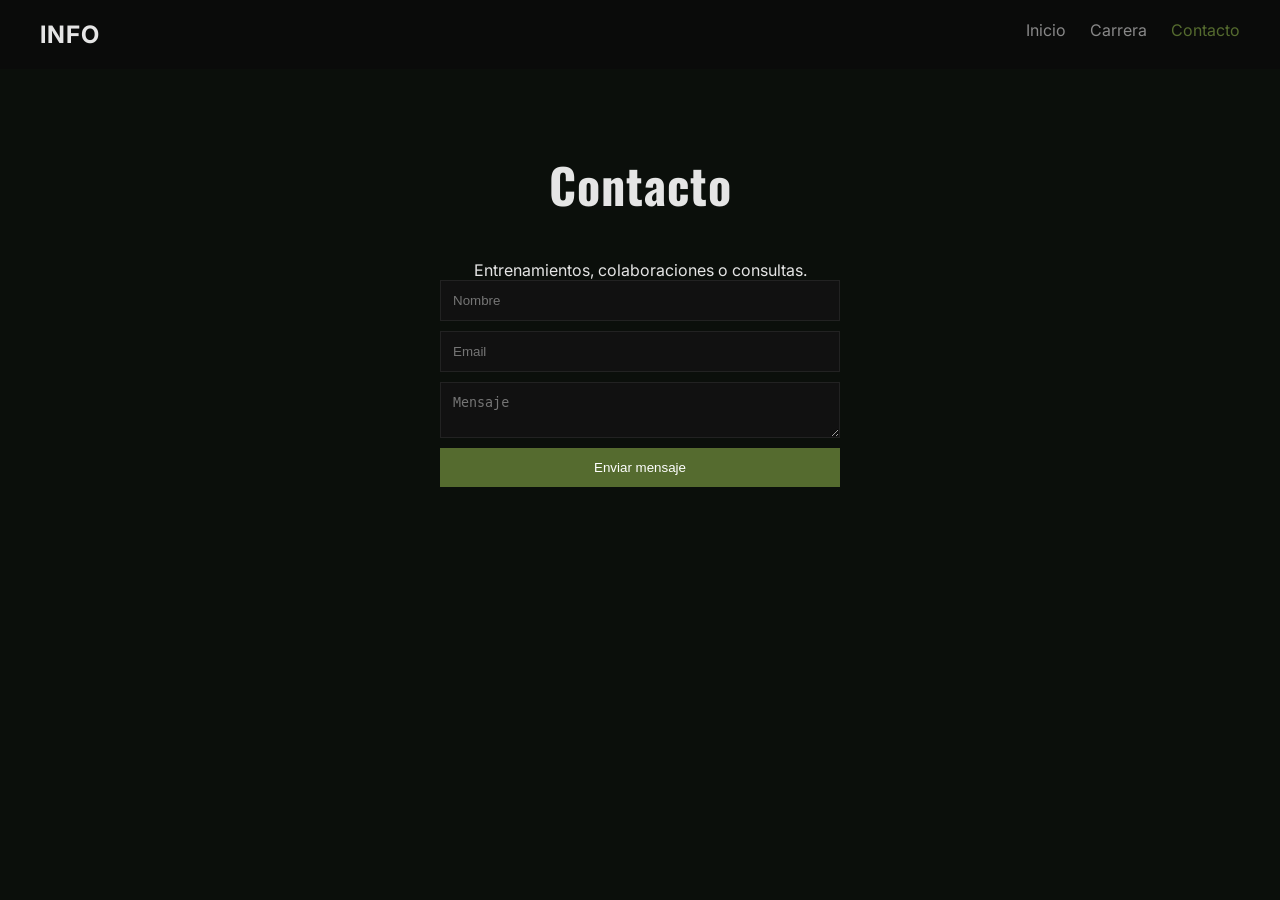
<file: contacto.html>
<!DOCTYPE html>
<html lang="es">
<head>
<meta charset="UTF-8">
<meta name="viewport" content="width=device-width, initial-scale=1.0">
<title>Contacto</title>
<link rel="stylesheet" href="style.css">
<link href="https://fonts.googleapis.com/css2?family=Oswald:wght@400;600&family=Inter:wght@300;400;600&display=swap" rel="stylesheet">
</head>

<body>

<header class="header">
<nav class="nav">
    <h2 class="logo">INFO</h2>
    <div class="nav-links">
        <a href="index.html">Inicio</a>
        <a href="peleador.html">Carrera</a>
        <a class="active" href="contacto.html">Contacto</a>
    </div>
</nav>
</header>

<section class="page">
    <h1 class="page-title">Contacto</h1>

    <p class="section-text">Entrenamientos, colaboraciones o consultas.</p>

    <form action=https://formspree.io/f/xvzvkzny method="POST" class="form">
        <input type="text" name="nombre" placeholder="Nombre" required>
        <input type="email" name="email" placeholder="Email" required>
        <textarea name="mensaje" placeholder="Mensaje" required></textarea>
        <button type="submit">Enviar mensaje</button>
    </form>
</section>

</body>
</html>
</file>
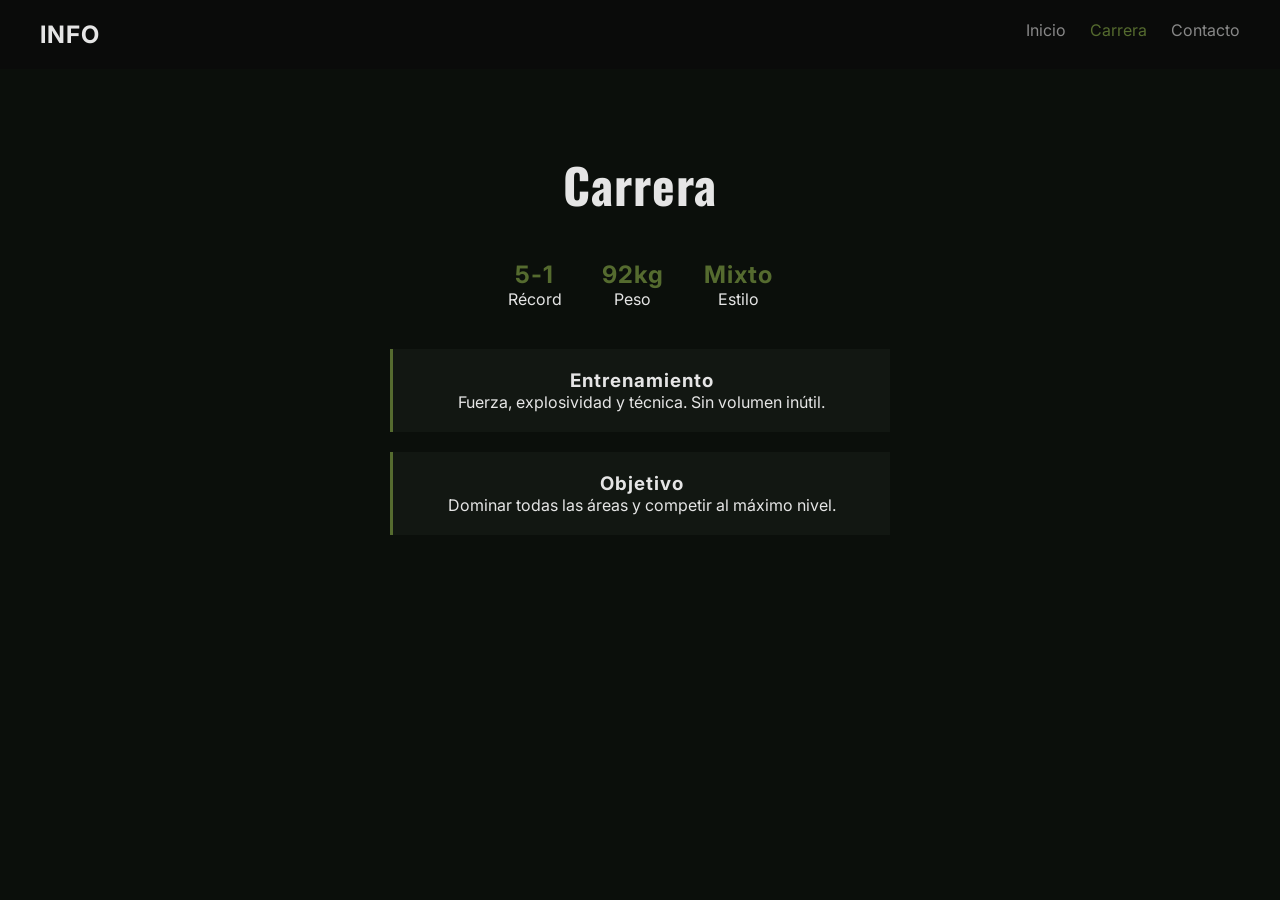
<file: peleador.html>
<!DOCTYPE html>
<html lang="es">
<head>
<meta charset="UTF-8">
<meta name="viewport" content="width=device-width, initial-scale=1.0">
<title>Carrera</title>
<link rel="stylesheet" href="style.css">
<link href="https://fonts.googleapis.com/css2?family=Oswald:wght@400;600&family=Inter:wght@300;400;600&display=swap" rel="stylesheet">
</head>

<body>

<header class="header">
<nav class="nav">
    <h2 class="logo">INFO</h2>
    <div class="nav-links">
        <a href="index.html">Inicio</a>
        <a class="active" href="peleador.html">Carrera</a>
        <a href="contacto.html">Contacto</a>
    </div>
</nav>
</header>

<section class="page">
    <h1 class="page-title">Carrera</h1>

    <div class="stats">
        <div><h2>5-1</h2><p>Récord</p></div>
        <div><h2>92kg</h2><p>Peso</p></div>
        <div><h2>Mixto</h2><p>Estilo</p></div>
    </div>

    <div class="box">
        <h3>Entrenamiento</h3>
        <p>Fuerza, explosividad y técnica. Sin volumen inútil.</p>
    </div>

    <div class="box">
        <h3>Objetivo</h3>
        <p>Dominar todas las áreas y competir al máximo nivel.</p>
    </div>
</section>

</body>
</html>
</file>
<file: style.css>
h1, h2, h3 {
    letter-spacing: 1px;
}
:root {
    --bg: #0b0f0b;
    --card: #121712;
    --accent: #556b2f;
    --text: #e5e5e5;
    --muted: #888;
}

/* RESET */
* {
    margin: 0;
    padding: 0;
    box-sizing: border-box;
}

body {
    font-family: 'Inter', sans-serif;
    background: var(--bg);
    color: var(--text);
}

/* NAV */
.header {
    position: sticky;
    top: 0;
    backdrop-filter: blur(10px);
    background: rgba(10,10,10,0.7);
}

.nav {
    display: flex;
    justify-content: space-between;
    padding: 20px 40px;
}

.nav-links a {
    margin-left: 20px;
    color: var(--muted);
    text-decoration: none;
    position: relative;
}

.nav-links a.active,
.nav-links a:hover {
    color: var(--accent);
}

/* HERO */
.hero {
    height: 90vh;
    display: flex;
    align-items: center;
    justify-content: center;
    background: url(fondo2.jpg) center/cover no-repeat;
    position: relative;
}

/* Oscurece y desatura el fondo */
.overlay {
    position: absolute;
    width: 100%;
    height: 100%;
    background: rgba(10, 15, 10, 0.80);
}

.hero-content {
    position: relative;
    text-align: center;
}

.hero h1 {
    font-family: 'Oswald', sans-serif;
    font-size: 72px;
}

.tagline {
    color: #d4d4d4;
}

/* BOTONES */
.buttons {
    margin-top: 20px;
}

.btn-primary {
    background: var(--accent);
    padding: 12px 25px;
    color: white;
    text-decoration: none;
    transition: 0.3s;
}

.btn-primary:hover {
    transform: scale(1.05);
    box-shadow: 0 0 15px rgba(85,107,47,0.5);
}

.btn-ghost {
    border: 1px solid var(--accent);
    padding: 12px 25px;
    color: var(--accent);
    text-decoration: none;
    margin-left: 10px;
}

/* SECCIONES */
.section {
    padding: 80px 20px;
    text-align: center;
}

.section-title {
    font-family: 'Oswald', sans-serif;
    color: var(--accent);
    margin-bottom: 20px;
}

/* CARDS */
.cards {
    display: flex;
    justify-content: center;
    gap: 20px;
    padding: 60px;
}

.card {
    background: var(--card);
    padding: 25px;
    width: 260px;
    border: 1px solid #1f1f1f;
    transition: 0.3s;
}

.card:hover {
    transform: translateY(-6px);
    border-color: var(--accent);
}

/* PAGE */
.page {
    padding: 80px 20px;
    text-align: center;
}

.page-title {
    font-family: 'Oswald', sans-serif;
    font-size: 48px;
    margin-bottom: 40px;
}

/* STATS */
.stats {
    display: flex;
    justify-content: center;
    gap: 40px;
    margin-bottom: 40px;
}

.stats h2 {
    color: var(--accent);
}

/* BOX */
.box {
    background: var(--card);
    padding: 20px;
    margin: 20px auto;
    max-width: 500px;
    border-left: 3px solid var(--accent);
}

/* FORM */
.form {
    max-width: 400px;
    margin: auto;
    display: flex;
    flex-direction: column;
}

.form input,
.form textarea {
    margin-bottom: 10px;
    padding: 12px;
    background: #111;
    border: 1px solid #222;
    color: white;
}

button {
    background: var(--accent);
    border: none;
    padding: 12px;
    color: white;
    cursor: pointer;
}

/* FOOTER */
.footer {
    text-align: center;
    padding: 20px;
    background: #111;
}

/* RESPONSIVE */
@media (max-width: 768px) {
    .cards {
        flex-direction: column;
        align-items: center;
    }

    .hero h1 {
        font-size: 40px;
    }
}
.sub {
    display: block;
    font-size: 14px;
    color: #a8a8a8;
    margin-top: 5px;
    letter-spacing: 0.5px;
}
.style-grid div {
    background: #121712;
    padding: 15px;
    border: 1px solid #1f1f1f;
    text-align: center;
}
/* FRASE FUERTE */
.highlight {
    font-size: 22px;
    font-weight: 600;
    color: #ffffff;
    margin-bottom: 10px;
}

/* SECCIÓN ALTERNADA */
.section.alt {
    background: #0e130e;
}

/* GRID ESTILO */
.style-grid {
    display: grid;
    grid-template-columns: repeat(2, 220px);
    gap: 15px;
    justify-content: center;
    margin-top: 20px;
}

.style-item {
    padding: 15px;
    border: 1px solid #1f1f1f;
    background: #121712;
    transition: 0.3s;
}

.style-item:hover {
    border-color: #556b2f;
    transform: scale(1.05);
}
</file>
